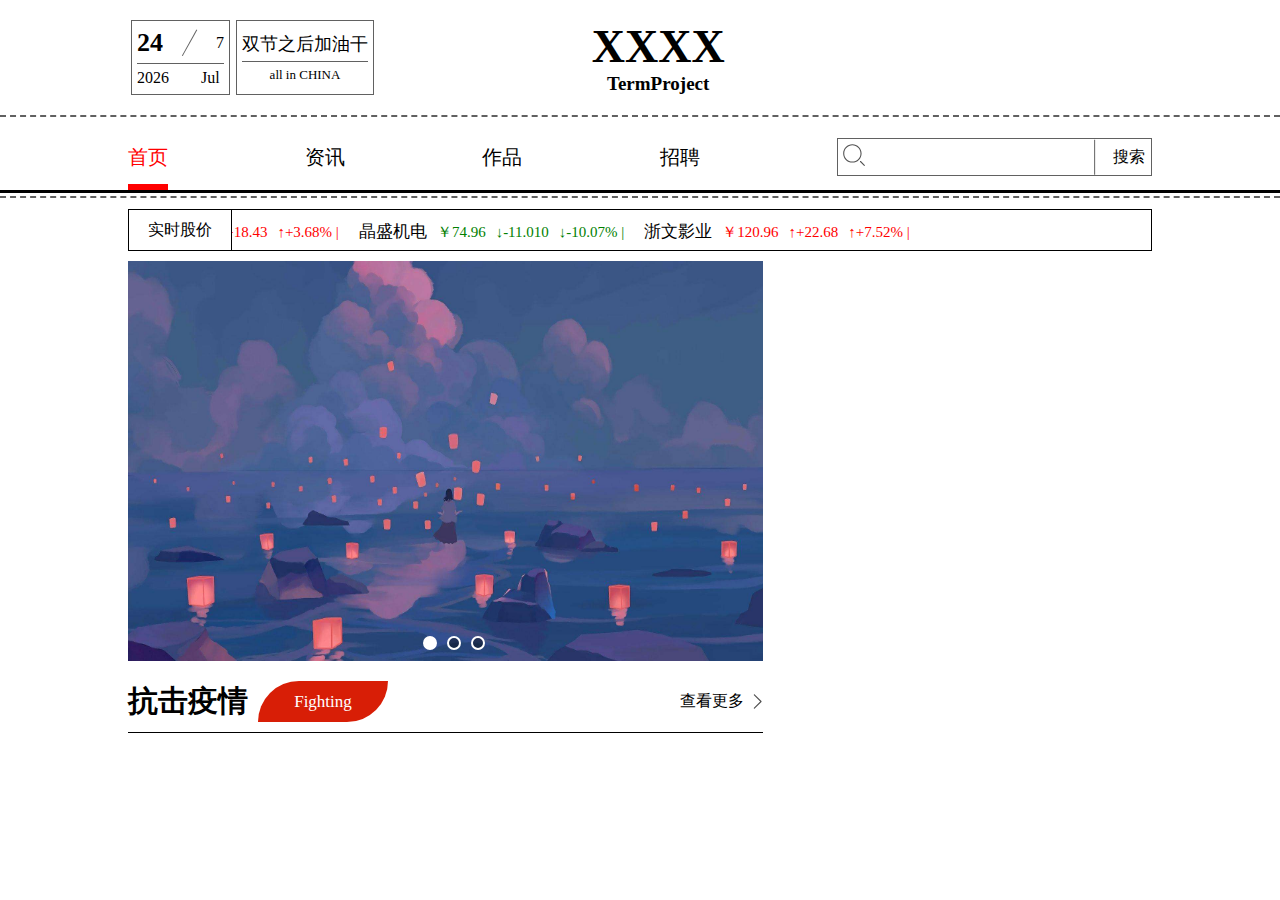
<file: index.html>
<!DOCTYPE html>
<html lang="en">
<head>
  <meta charset="UTF-8">
  <meta http-equiv="X-UA-Compatible" content="IE=edge">
  <meta name="viewport" content="width=device-width, initial-scale=1.0">
  <title>Document</title>
  <link rel="stylesheet" href="./css/index.css">
</head>
<body>
  <div class="div">
    <!-- 最上面 日历 大标题等等 -->
    <div class="main">
      <div class="g-index">
        <div class="m-hd">
          <div class="date_come">
            <div class="date box">
              <div>
                <li class="day"></li>
                <li class="split"></li>
                <li class="month_ch"></li>
              </div>
              <div></div>
              <div>
                <li class="year"></li>
                <li></li>
                <li class="month"></li>
              </div>
            </div>
            <div class="come box">
              <div>双节之后加油干</div>
              <div></div>
              <div>all in CHINA</div>
            </div>
          </div>
          <div class="m-logo">
            <span>XXXX</span>
            <span>TermProject</span>
          </div>
        </div>
      </div>
    </div>
    <div class="m-border"></div>
    <!-- 菜单栏 -->
    <div class="main">
      <div class="g-index m-menu">
        <a href="#" class="sel">首页</a>
        <a href="#">资讯</a>
        <a href="#">作品</a>
        <a href="#">招聘</a>
        <div class="m-search">
          <div class="m-icon">
            <svg t="1652494344078" class="icon" viewBox="0 0 1024 1024" version="1.1" xmlns="http://www.w3.org/2000/svg" p-id="1928" width="26" height="26"><path d="M448 768c176.725333 0 320-143.274667 320-320 0-176.725333-143.274667-320-320-320-176.725333 0-320 143.274667-320 320 0 176.725333 143.274667 320 320 320z m0 42.666667c-200.298667 0-362.666667-162.368-362.666667-362.666667S247.701333 85.333333 448 85.333333s362.666667 162.368 362.666667 362.666667-162.368 362.666667-362.666667 362.666667z m304.917333-27.584a21.333333 21.333333 0 0 1 30.165334-30.165334l150.848 150.848a21.333333 21.333333 0 0 1-30.165334 30.165334l-150.848-150.826667z" fill="#515151" p-id="1929"></path></svg>
          </div>
          <input type="text">
          <div></div>
          <div class="search">
            <li></li>
            <li>搜索</li>
          </div>
        </div>
      </div>
    </div>
    <div class="m-border2">
      <!-- 实时股价之类的 -->
      <div class="main">
        <div class="g-index alert">
          <ul>
            <li class="block ael"></li>
            <li class="block"></li>
            <li class="block"></li>
            <li class="block"></li>
            <div></div>
          </ul>
        </div>
      </div>
    </div>
    <div class="m-border3"></div>
    <div class="main">
      <div class="g-index">
        <div class="m-move">
          <div class="nomove">
            <li>实时股价</li>
          </div>
          <div id="marquee1">
            <div>
              <ul id="marquee1_1">
                <li class="price green"></li>
                <li class="price red"></li>
                <li class="price red"></li>
                <li class="price green"></li>
                <li class="price red"></li>
                <li class="price green"></li>
                <li class="price green"></li>
                <li class="price red"></li>
                <li class="price green"></li>
                <li class="price red"></li>
                <li class="price green"></li>
                <li class="price green"></li>
                <li class="price red"></li>
                <li class="price green"></li>
                <li class="price green"></li>
                <li class="price red"></li>
                <li class="price green"></li>
                <li class="price red"></li>
                <li class="price green"></li>
                <li class="price green"></li>
                <li class="price red"></li>
              </ul>
              <ul id="marquee1_2"></ul>
            </div>
          </div>
        </div>
      </div>
    </div>
    <div class="main">
      <div class="g-index m-lunbo">
        <!-- 正文部分的左边 -->
        <div class="m-left">
          <!-- 轮播图 -->
          <div class="lunbo">
            <div class="m-content">
              <ul class="pic_items">
                <li class="pic_item">
                  <p><img src="./img/1.jpeg" alt=""></p>
                </li>
                <li class="pic_item">
                  <p><img src="./img/2.jpeg" alt=""></p>
                </li>
                <li class="pic_item">
                  <p><img src="./img/3.jpeg" alt=""></p>
                </li>
              </ul>
              <div class="btn-lt btn">
                <li><</li>
              </div>
              <div class="btn-rt btn">
                <li>></li>
              </div>
              <ul class="circles">
                <li class="circle"></li>
                <li class="circle"></li>
                <li class="circle"></li>
              </ul>
            </div>
          </div>
          <!-- 新冠疫情最新新闻 抗击疫情 -->
          <div class="m-kangji">
            <div class="ka-content">
              <div class="ka-lt ka-mo">
                <li>抗击疫情</li>
                <li><a>Fighting</a></li>
              </div>
              <div></div>
              <div class="ka-rt ka-mo">
                <li>查看更多</li>
                <svg t="1652769810088" class="icon" viewBox="0 0 1024 1024" version="1.1" xmlns="http://www.w3.org/2000/svg" p-id="1967" width="19" height="19"><path d="M557.179 904c-8.189 0-16.379-3.124-22.628-9.372-12.496-12.497-12.496-32.759 0-45.256L871.924 512 534.551 174.627c-12.496-12.497-12.496-32.758 0-45.255 12.498-12.497 32.758-12.497 45.256 0l360 360c12.496 12.497 12.496 32.758 0 45.255l-360 360c-6.249 6.249-14.439 9.373-22.628 9.373z" fill="#515151" p-id="1968"></path></svg>
              </div>
            </div>
            <div class="ka-border"></div>
          </div>
          <!-- 天行数据接口中的内容 -->
          <div class="m-epidemic" id="contain"></div>

          <!--  -->
        <!-- 正文部分的右边 -->
        <div class="m-right"></div>
      </div>
    </div>
  </div>
  
   
  <script type="text/javascript" src="//code.jquery.com/jquery-3.3.1.min.js"></script>
  <script type="text/javascript" src="./js/index.js"></script>
</body>
</html>
</file>
<file: css/index.css>
* {
  padding: 0;
  margin: 0;
}

li {
  list-style: none;
}

a{
  text-decoration: none;
  color: #000;
}

body {
  display: flex;
  justify-content: center;
}

.div {
  width: 100%;
}

/* 设置g-index的宽度 */
.main {
  width: 100%;
  display: flex;
  justify-content: center;
}

.g-index{
  width: 80%
}

/* 头部 */
.m-hd {
  display: flex;
  margin-top: 20px;
  
}

/* 将日历与标语并排 */
.date_come {
  display: flex;
}

/* 设置日历和标语边框 字体大小等 */
.box {
  display: flex;
  flex-direction: column;
  justify-content: center;
  margin: 0 3px;
  padding: 5px;
  border: 1px solid #0000009e;
}

.box> div {
  display: flex;
  justify-content: center;
  font-size: 18px;
}

.box> div:nth-child(2) {
  margin: 5px 0;
  height: .5px;
  background-color: #0000009e;
  transform-origin: 50% 100%;
}

.box> div:nth-child(3) {
  font-size: 13px;
}

/* 将大作业字样居中 */
.m-logo {
  display: flex;
  justify-content: center;
  align-items: center;
  flex-direction: column;
  margin: 0 auto;
  font-weight: bold;
  transform: translateX(-80%);
}

.m-logo> span:first-child {
  font-size: 46px;
}

.m-logo> span:nth-child(2) {
  font-size: 19px;
}

/* 日历 */
.split {
  margin: 0 26px;
  width: 1px;
  background-color: #0000009e;
  transform-origin: 100% 50%;
  transform: rotate(29deg)
}

div> li {
  font-size: 16px;
  flex: 1;
}

.day {
  font-size: 26px;
  font-weight: bold;
}

.date> div> li {
  display: flex;
  justify-content: center;
  align-items: center;
}

/* 虚线 */
.m-border {
  margin: 20px 0;
  border-top:2px dashed #0000009e;
  height: 1px;
  overflow:hidden;
}

/* 菜单 */
.m-menu {
  display: flex;
  align-items: center;
  justify-content: space-between;
}

.m-menu> a {
  font-size: 20px;
}

/* 菜单鼠标hover效果 */
.m-menu> a:hover {
  color: red;
}

.sel {
  color: red;
}

/* 搜索 */
.m-search {
  display: flex;
  align-items: center;
  padding: 3px;
  width: 30%;
  border: 1px solid #0000009e;
}

.m-search:hover {
  box-shadow: 2px 2px 2px 1px rgba(0, 0, 0, 0.2);
}

/* 将icon与搜索文字分开 */
.m-search> div:nth-child(2) {
  flex: 1;
}

/* 搜索字样 */
.search {
  display: flex;
  align-items: center;
  justify-content: center;
}

/* 搜索细线 */
.search> li:nth-child(1) {
  width: 40px;
  border-bottom: 1px solid #0000009e;
  transform: rotate(90deg);
}

/* 搜索框 */
.m-search> input {
  width: 70%;
  height: 28px;
  background: none;
  outline: none;
  border: none; 
}

/* 粗分割线 */
.m-border2 {
  margin: 8px 0;
  border-bottom: 3px solid #000;
}

.m-border3 {
  margin-top: -5px;
  border-top:2px dashed #0000009e;
  height: 1px;
  overflow:hidden;
}

/* 切换菜单红色方块 */
.block {
  width: 40px;
  height: 6px;
  background: white;
}

.alert> ul {
  display: flex;
  justify-content: space-between;
}

.ael {
  background: red;
}

ul> div {
  width: 30.6%;
}

/* 实时股价 */
.m-move {
  display: flex;
  margin: 10px 0;
  height: 40px;
  border: 1px solid #000;
}

.nomove {
  display: flex;
  align-items: center;
  justify-content: center;
  border-right: 1px solid #000;
  height: 100%;
  width: 10%;
}

.nomove> li {
  display: flex;
  align-items: center;
  justify-content: center;
}

/* 处理股市数据 */
#marquee1 {
  overflow: hidden;
  width: 90%;
}

#marquee1> div {
  width: 3000px;
}

.price> a {
  margin-right: 10px;
  font-size: 15px;
  color: black;
}

.price {
  float: left;
  margin: 10px auto;
  margin-right: 10px;
}

.price:hover {
  font-weight: bold;
}

/* 红 绿 股价变化 */
.green> a {
  color: green;
}

.price> a:nth-child(1) {
  font-size: 17px;
  color: #000;
}

.red> a {
  color: red;
}

/* 正文 占整体宽度 80% */
.m-lunbo {
  display: flex;
}

.m-left {
  width: 62%;
}

.m-right {
  width: 38%;
}

/* 轮播图 */
.pic_items,
.pic_item,
.pic_item> p {
  width: 100%;
  height: 100%;
}

.pic_item> p> img {
  width: 100%;
  height: 100%;
}

/* 设置图片效果 */
.lunbo {
  height: 400px;
}

.m-content {
  position: relative;
  height: 400px;
}

.pic_item {
  position: absolute;
  opacity: 0;
  transform: all 1s;
}

.pic_item.active {
  opacity: 1;
}

/* 处理向左向右按钮 */
.btn {
  position: absolute;
  top: 50%;
  width: 40px;
  height: 80px;
  font-size: 30px;
  line-height: 70px;
  color: white;
  background: rgba(0,0,0,0.4);
  z-index: 10;
  cursor: pointer;
  opacity: 0;
}

.btn> li {
  display: flex;
  justify-content: center;
}

.btn-rt {
  right: 0;
}

/* 鼠标划入轮播图区域 显示向左向右图标 */
.lunbo:hover .btn {
  opacity: 1;
}

/* 处理小圆点 */
.circles {
  display: flex;
  position: absolute;
  height: 20px;
  bottom: 10px;
  right: 43%;
}

.circle {
  width: 10px;
  height: 10px;
  border-radius: 50%;
  border: 2px solid #fff;
  background-color: rgba(0,0,0,0.4);
  cursor: pointer;
  margin: 5px;
}

.white {
  background: #fff;
}

/* 抗击疫情 */
.m-kangji {
  margin-top: 20px;
}

.ka-content {
  display: flex;
}

.ka-content> div:nth-child(2) {
  flex: 1;
}

.ka-mo,
.ka-lt> li:nth-child(2){
  display: flex;
  justify-content: center;
  align-items: center;
}

.ka-lt> li:nth-child(1) {
  font-size: 30px;
  font-weight: bold;
}

.ka-lt> li:nth-child(2)> a {
  font-size: 17px;
  color: white;
}

.ka-lt> li:nth-child(2) {
  height: 100%;
  width: 140px;
  background-color: #d81e06;
  border-radius: 100px 0 100px 0;
}

.ka-rt:hover {
  font-weight: bold;
}

.ka-border {
  margin-top: 10px;
  border-bottom: 1px solid #000;
}

/* 天行数据接口内容 */
.m-epidemic {
  display: flex;
  flex-direction: column;
  align-items: center;
}

.m-epidemic> div {
  display: flex;
  justify-content: center;
  align-items: center;
}

.epi-list {
  display: flex;
  margin: 10px 0;
  width: 100%;
}

.m-epidemic> div:nth-child(1) {
  margin-top: 20px;
}

.epi-list> div:nth-child(2) {
  flex: 1;
}

.epi-pic {
  width: 27%;
}

.epi-pic> img {
  width: 100%;
}

.epi-content {
  width: 70%;
}

.epi-title {
  font-weight: bold;
  font-size: 23px;
}

.epi-title:hover> a {
  color: red;
}

.epi-news {
  margin-top: 16px;
  line-height: 26px;
}

.epi-bottom {
  display: flex;
  margin-top: 10px;
}

.epi-bottom> li {
  color: gray;
  font-size: 13px;
}

.epi_border {
  margin-bottom: 10px;
  border-bottom: 1px solid rgb(224 224 224);
  width: 100%;
}
</file>
